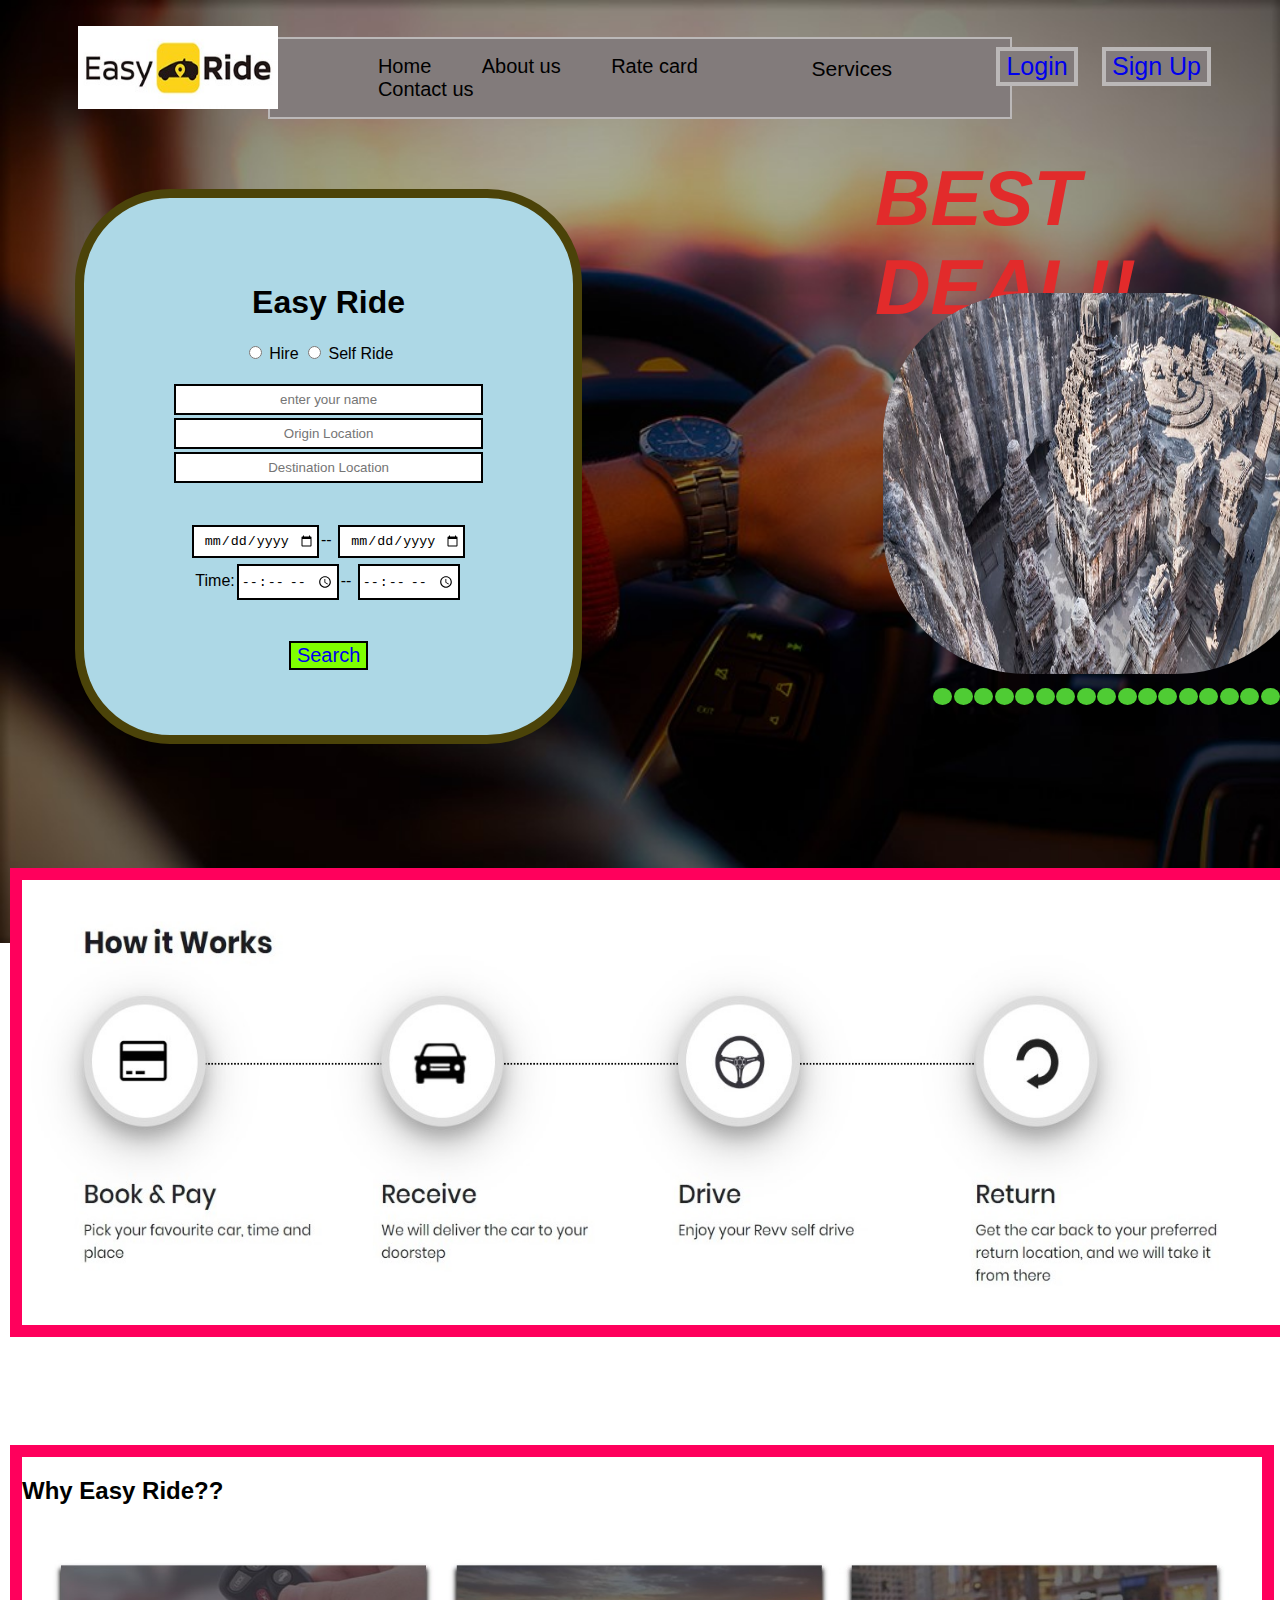
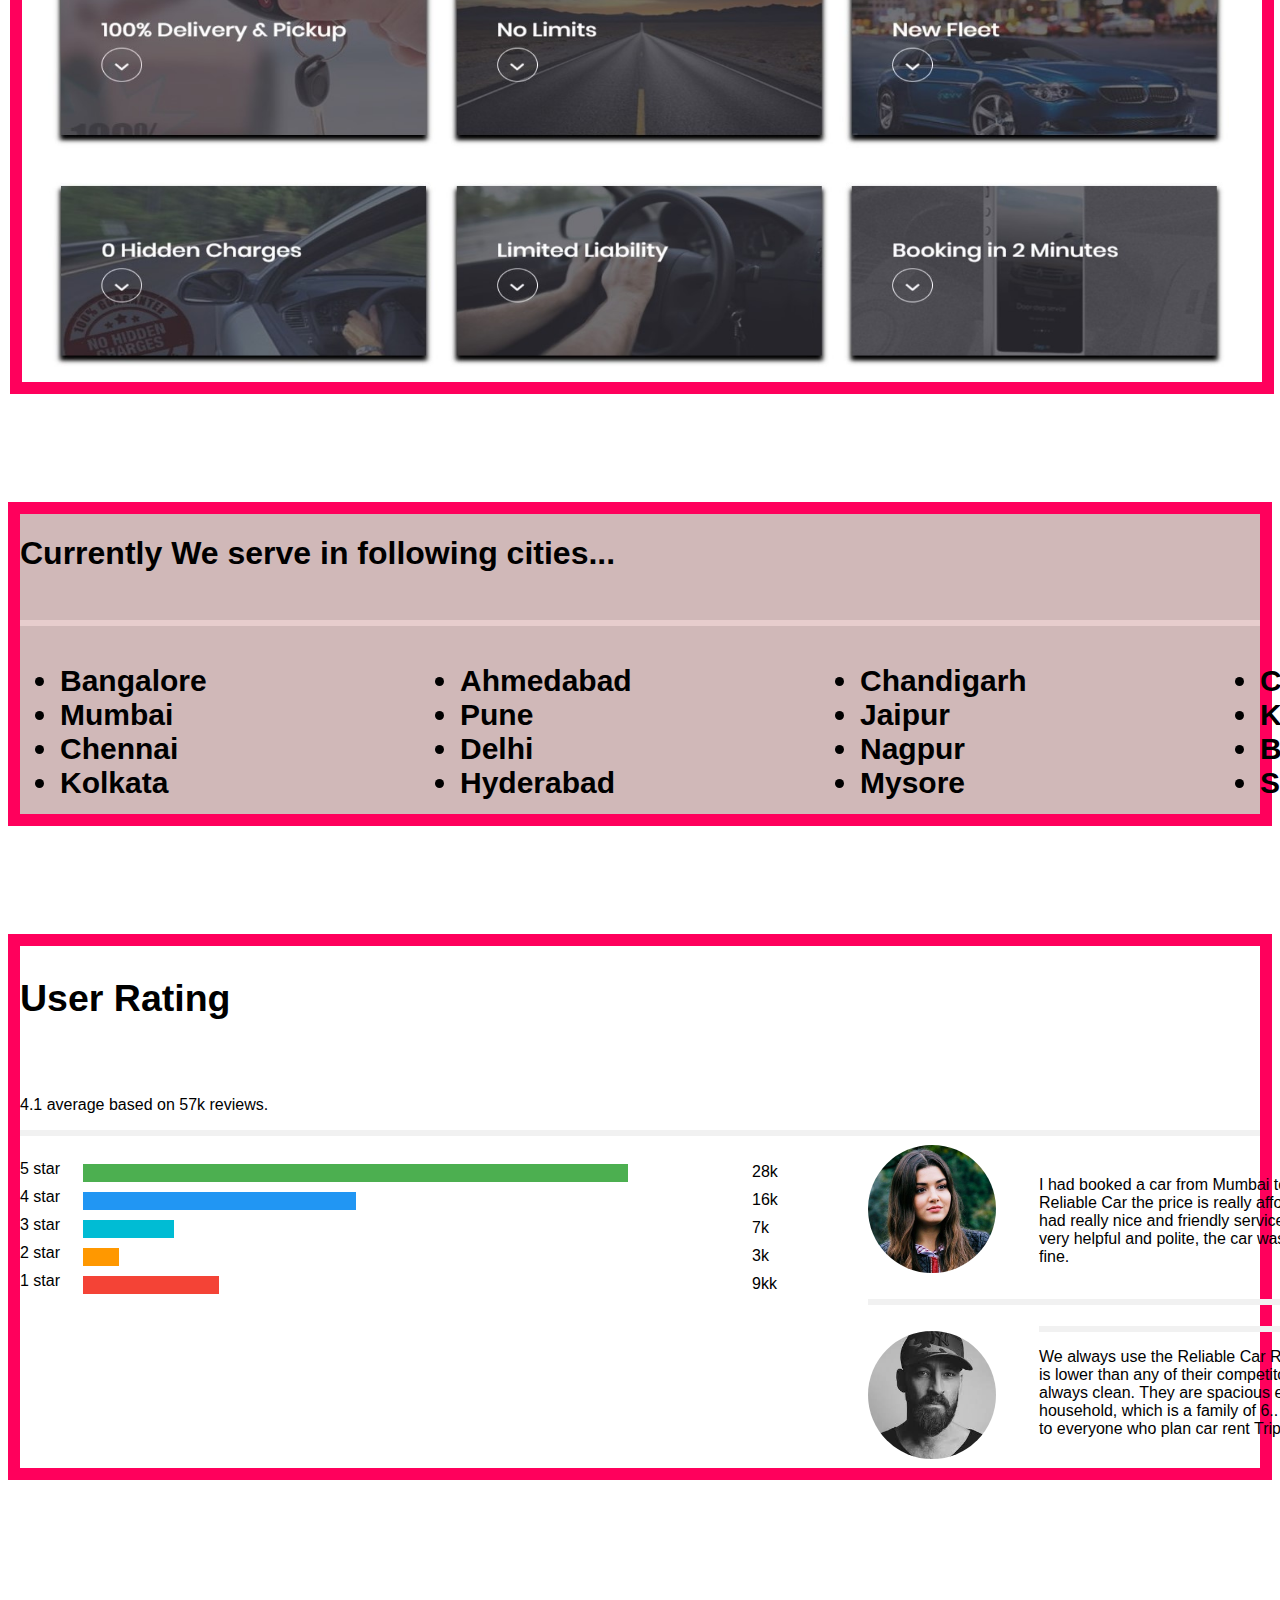
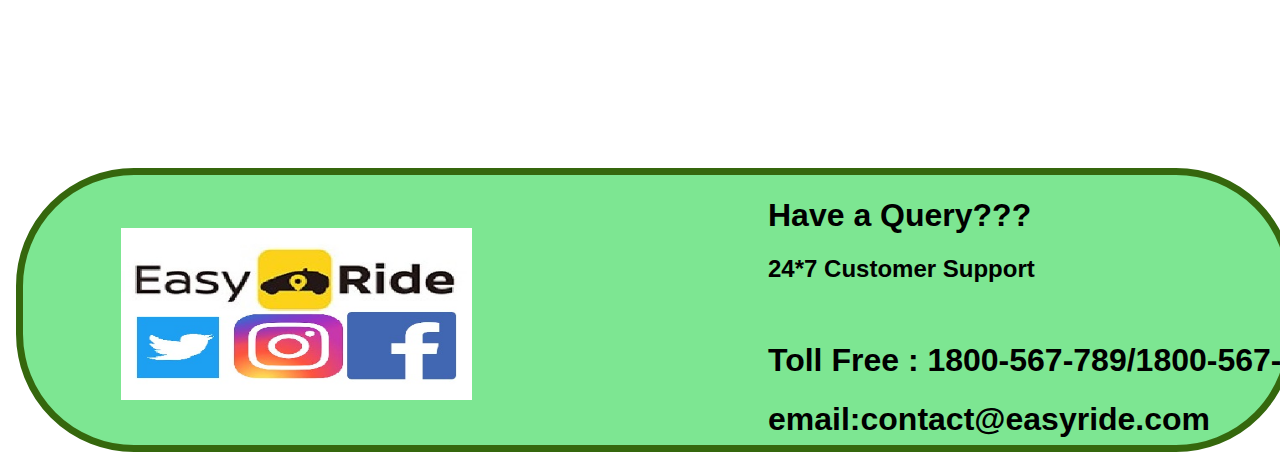
<file: index.html>
<!DOCTYPE html>
<html lang="en">
<head>
    <meta charset="UTF-8">
    <meta name="viewport" content="width=device-width, initial-scale=1.0">
    <title>Easy Ride car rental</title>
</head>
<link rel="stylesheet" href="css/style.css">

<body>
  <!-- header   -->
  <header class="header">
        <div class="left">
            <img src="css/img/logo.jpg" alt="">
            
        </div>
        <div class="mid">
            <ul class="navbar">
                <li><a href="#",class="active">Home</a></li>
                <li><a href="aboutus.html">About us</a></li>
                <li><a href="carlist.html">Rate card </a></li>
                <div class="dropdown">
                    <button class="dropbtn">Services</button>
                    <div class="content" ><a href="#">Marriage booking</a>
                      <hr>
                    <a href="#">Full day rent</a><hr>
                    <a href="#">outstation</a></div>
                </div>
                <li><a href="contactus.html">Contact us</a></li>
            </ul>
        </div>
        <div class="right">
            <button class="login">
                <a href="login.html">Login</a></button>
               
        
            <button class="sign">
                <a href="signup.html">Sign Up</a></button>
            </div>
               
        </div>

    </header>
    <div class="headline">BEST  DEAL!!</div>
   
    <!-- photo slide show  -->
    
    <div class="slideshow-container">

        <div class="mySlidesfade">
          
          <img src="css/img/kailash.jpg" style="width:110%">
        
        </div>
        
        <div class="mySlidesfade">
         
          <img src="css/img/hawamahal.jpeg" style="width:110%">
          
        </div>
        
        <div class="mySlidesfade">
          
          <img src="css/img/outstation.jpeg" style="width:110%">
          
        </div>
        <div class="mySlidesfade">
          
          <img src="css/img/driver.jpeg" style="width:110%">
         
        </div>
        <div class="mySlidesfade">
          
          <img src="css/img/tajmahal.jfif" style="width:110%">
         
        </div>
        <div class="mySlidesfade">
          
          <img src="css/img/goldentemple.webp" style="width:110%">
          
        </div>
        <div class="mySlidesfade">
          
          <img src="css/img/victoria.jfif" style="width:110%">
          
        </div>
        <div class="mySlidesfade">
          
          <img src="css/img/people6.jpeg" style="width:110%">
          
        </div>
        <div class="mySlidesfade">
         
          <img src="css/img/slideuk1.jpeg" style="width:110%">
          
        </div>
        <div class="mySlidesfade">
          
          <img src="css/img/people5.jpeg" style="width:110%">
         
        </div>
        <div class="mySlidesfade">
          
          <img src="css/img/lotustemple.jpeg" style="width:110%">
         
        </div>
        <div class="mySlidesfade">
         
          <img src="css/img/people4.jpeg" style="width:110%">
          
        </div>
        <div class="mySlidesfade">
          
          <img src="css/img/lalkila.jpeg" style="width:110%">
          
        </div>
        <div class="mySlidesfade">
         
          <img src="css/img/people3.jpeg" style="width:110%">
         
        </div>
        <div class="mySlidesfade">
          
          <img src="css/img/jantarmantar.jpeg" style="width:110%">
          
        </div>
        <div class="mySlidesfade">
         
          <img src="css/img/people2.jpeg" style="width:110%">
         
        </div>
        <div class="mySlidesfade">
         
          <img src="css/img/mandir.jpeg" style="width:110%">
         
        </div>
        <div class="mySlidesfade">
          
          <img src="css/img/people1.jpeg" style="width:110%">
         
        </div>
        <div class="dotspace">
            <span class="dot"></span> 
            <span class="dot"></span> 
            <span class="dot"></span> 
            <span class="dot"></span> 
            <span class="dot"></span> 
            <span class="dot"></span> 
            <span class="dot"></span> 
            <span class="dot"></span> 
            <span class="dot"></span> 
            <span class="dot"></span> 
            <span class="dot"></span> 
            <span class="dot"></span> 
            <span class="dot"></span> 
            <span class="dot"></span> 
            <span class="dot"></span> 
            <span class="dot"></span> 
            <span class="dot"></span> 
            <span class="dot"></span> 
          </div>
        </div>
       
        
        <script src="slider.js"></script>

        <!-- input form-->
<div class="container">
 <h1> Easy Ride</h1>
 <form action="/noaction.php">
   <div class="radio">
    <input type="radio" id="Hire" name="" value="Hire">
  <label for="Hire">Hire</label>
  <input type="radio" id="Self Ride" name="" value="Self Ride">
  <label for="Self Ride">Self Ride</label><br><br>
   </div>
   <div class="form-group">
     <input type="text" placeholder="enter your name">
   </div>
   <div class="form-group">
     <input type="text" placeholder="Origin Location">
     <input type="text" placeholder="Destination Location">
   </div><br><br>
   <div class="form-date">
     <input type="date" placeholder="from">--
   </div>
   <div class="form-date">
     <input type="date" placeholder="to">
   </div>
   <div class="form-time">
     Time:<input type="time" placeholder="from">--
   
   
     <input type="time" placeholder="to">
   </div><br>
   <button class="search">
    <a href="#">Search</a></button>
 </form>
</div>
<br>
<br>
<br>
<!-- how it works  -->
<div class="work">
            <img src="css/img/howitworks.jpg" alt="">
</div>

<br>
<br>
<br>
<br>
<br>
<br>
<div class="why">
  <!-- why easy ride  -->
  <p><h2>Why Easy Ride??</h2></p>
  <br>
  <img src="css/img/why.jpg" alt="">
</div>
<br>
<br>
<br>
<br>
<br>
<br>
<div class="serviciable">
  <!-- cities we are in  -->
  <h1>Currently We serve in following cities... </h1><br><hr style="border:3px solid #e7cdcd">
  <div class="firstcol">
    <ul>
      <li>Bangalore</li>
      <li>Mumbai</li>
      <li>Chennai</li>
      <li>Kolkata</li>
    </ul>
    </div>
    <div class="secondcol">
      <ul>
      <li>Ahmedabad</li>
      <li>Pune</li>
      <li>Delhi</li>
      <li>Hyderabad</li>
    </ul>
  </div>
  
  <div class="thirdcol"><ul>
    <li>Chandigarh</li>
    <li>Jaipur</li>
    <li>Nagpur</li>
    <li>Mysore</li>
  </ul></div>
  <div class="fourthcol">
    <ul>
      <li>Coimbatore</li>
      <li>Kochi</li>
      <li>Bhubaneswar</li>
      <li>Surat</li>
      
    </ul>
    </div>
    
    <br>
    <br>
    <br>
    <br>
    <br>
    <br>
    
    <br>
    <br>
    <br>
    <br>
  </div>
</div>
<br>
<br>
<br>
<br>
<br>
<br>

<!-- review  -->

<div class="review">
<span class="heading"><b><h2>User Rating</h2></b></span>

<p>4.1 average based on 57k reviews.</p>
<hr style="border:3px solid #f1f1f1">

<div class="row">
  <div class="side">
    <div>5 star</div>
    <div>4 star</div>
    <div>3 star</div>
    <div>2 star</div>
    <div>1 star</div>
  </div>
  
  <div class="middle">
    <div class="bar-container">
      <div class="bar-5"></div>
      <div class="bar-4"></div>
      <div class="bar-3"></div>
      <div class="bar-2"></div>
      <div class="bar-1"></div>
    </div>
  </div>
      
   
  <div class="sideright">
    <div>28k</div>
    <div>16k</div>
    <div>7k</div>
    <div>3k</div>
    <div>9kk</div>
  </div>
 </div>
  <div class="reviewpic">
    <img src="css/img/gm2.jpg" alt="">
    <br><br>
    <hr style="border:3px solid #f1f1f1">
    <img src="css/img/gm1.jfif" alt="">
  </div>
  <div class="reviewdata">
    <p>I had booked a car from Mumbai to Lonavala trip from Reliable Car the price is really affordable and good had really nice and friendly service. The driver was very helpful and polite, the car was clean and worked fine.</p>
    <br><br>
    <hr style="border:3px solid #f1f1f1">
    <p>We always use the Reliable Car Rental As The price is lower than any of their competitors. The cabs are always clean. They are spacious enough for our household, which is a family of 6.. I recommend them to everyone who plan car rent Trips in their future! </p>
  </div>
  
<br><br><br><br><br>

  <br><br><br><br><br><br><br><br><br><br><br><br> <br>
</div>
<br><br><br><br><br><br><br><br><br><br><br><br><br><br><br><br>
<!-- footer  -->
<div class="footerarea">
  <div class="image">
    <img src="css/img/footer.jpg" alt="">
 </div>
 <div class="contact">
   <h1>Have a Query???</h1>
   <h2>24*7 Customer Support</h2><br>
   <h1>Toll Free : 1800-567-789/1800-567-790</h1>
   <h1>email:contact@easyride.com</h1>

 </div>
 <br><br><br><br><br><br><br><br><br><br><br><br><br><br><br>

</div>
</body>
</html>
</file>
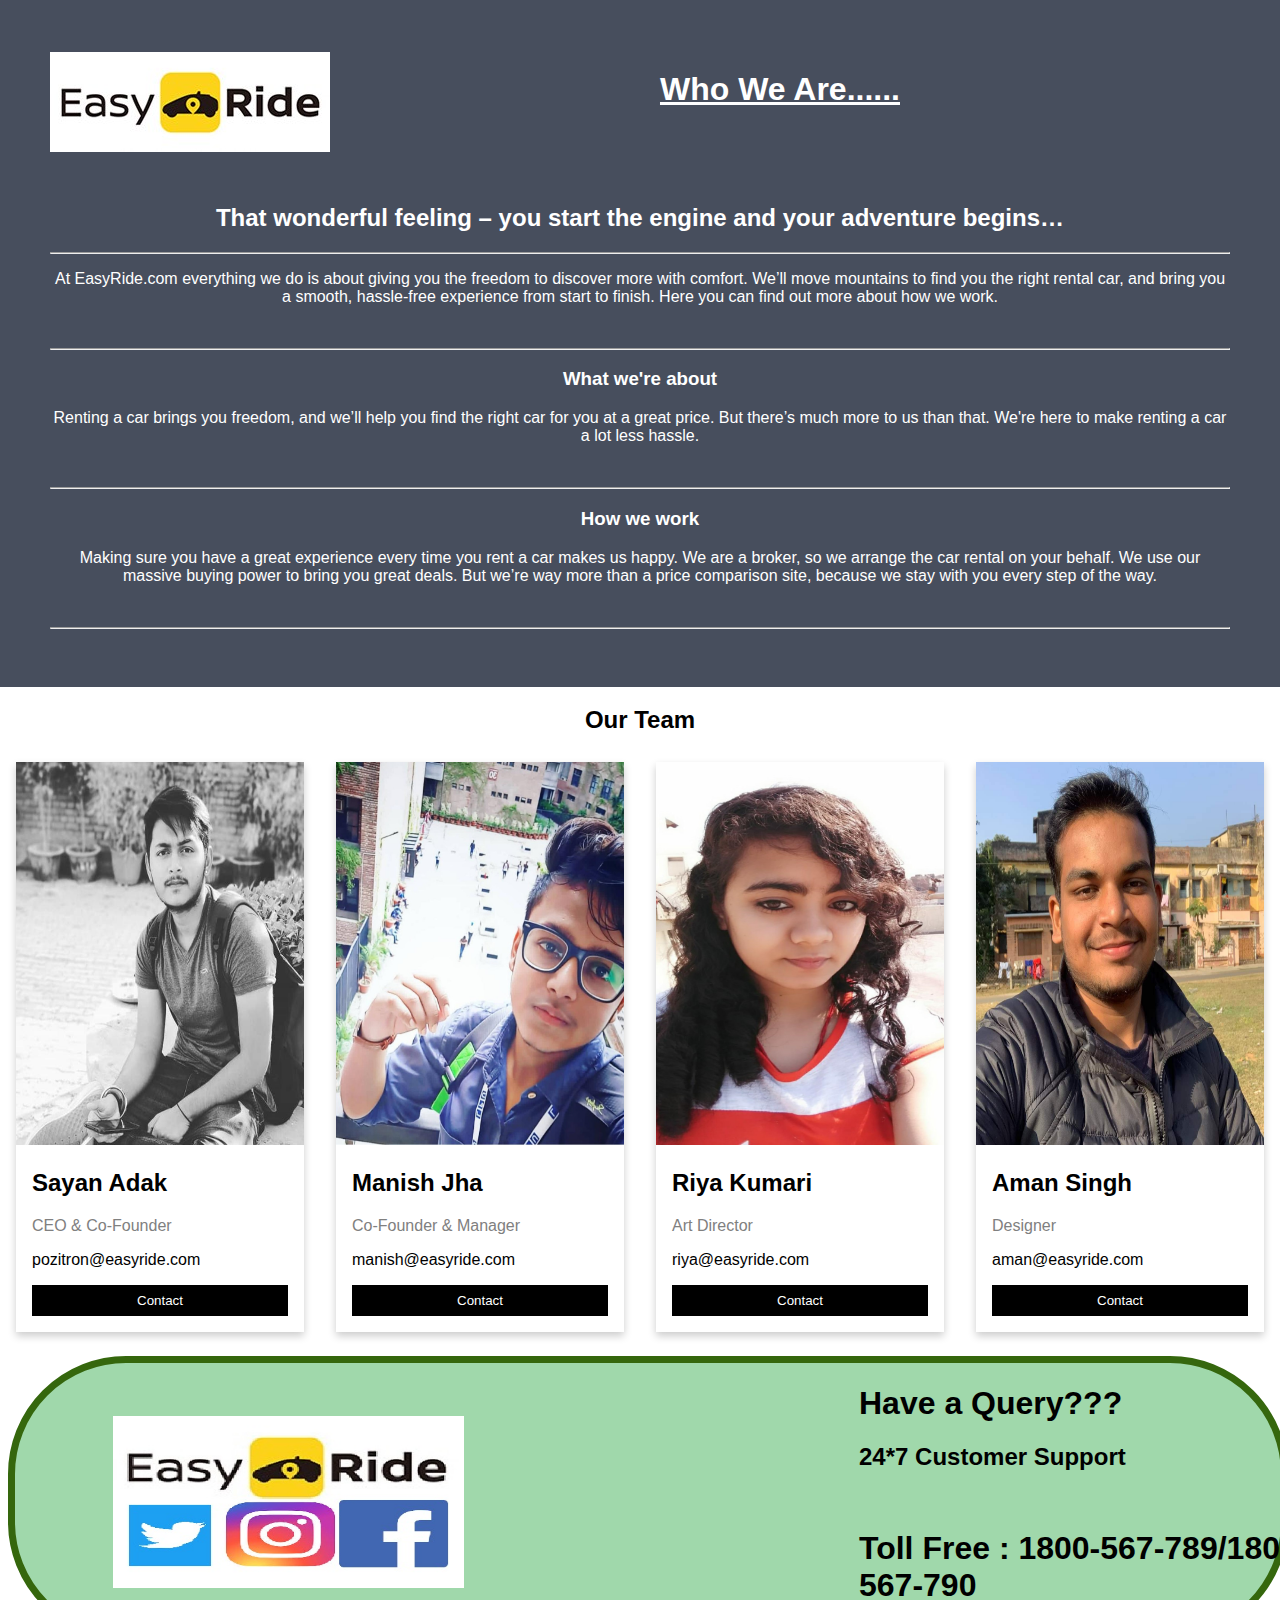
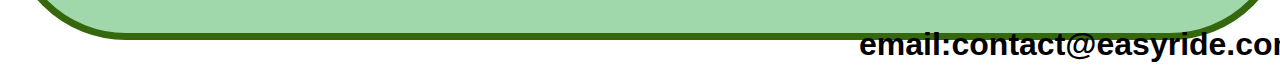
<file: aboutus.html>
<!DOCTYPE html>
<html lang="en">
<head>
    <meta charset="UTF-8">
    <meta name="viewport" content="width=device-width, initial-scale=1.0">
    <title>about us</title>
</head>
<style>
    body {
  font-family: Arial, Helvetica, sans-serif;
  margin: 0;
}

html {
  box-sizing: border-box;
}

*, *:before, *:after {
  box-sizing: inherit;
}

.column {
  float: left;
  width: 25%;
  margin-bottom: 16px;
  padding: 0 8px;
  
}

.card {
  box-shadow: 0 4px 8px 0 rgba(0, 0, 0, 0.2);
  margin: 8px;
}

.about-section {
  padding: 50px;
  text-align: center;
  background-color: #474e5d;
  color: white;
}

.container {
  padding: 0 16px;
}

.container::after, .row::after {
  content: "";
  clear: both;
  display: table;
}

.title {
  color: grey;
}

.button {
  border: none;
  outline: 0;
  display: inline-block;
  padding: 8px;
  color: white;
  background-color: #000;
  text-align: center;
  cursor: pointer;
  width: 100%;
}

.button:hover {
  background-color: #555;
}

@media screen and (max-width: 650px) {
  .column {
    width: 100%;
    display: block;
  }
}
.card img{
  height:383px;
}
.footerarea{
  border: 7px solid #35670d;
  border-radius: 118px;
  width: 100%;
  background-color: #31aa4975;
  margin-bottom: 4px;
  margin-left: 8px;
  margin-right: 8px;

 
}
.contact{
 position: absolute;
  /* border: 2px solid blue; */
  width: 38%;
  margin-bottom: 2px;
  margin-left: 844px;
}
.image{
  display: inline-block;
  position: absolute;
  margin-left: 2px;
}
.image img{
  width: 100%;
  height: 172px;
  margin-left: 96px;
  margin-top: 53px;
}
.logo img{
  margin-top: 2px;
  float: left;
}
</style>
<body>
  
  <div class="about-section">
    <div class="logo">
      <img src="css/img/logo.jpg" alt="">
    </div>  
        <h1><b><u>Who We Are......</u></b></h1>
        <br><br><br>
        <h2>That wonderful feeling – you start the engine and your adventure begins…</h2><hr>
        <p>At EasyRide.com everything we do is about giving you the freedom to discover more with comfort. We’ll move mountains to find you the right rental car, and bring you a smooth, hassle-free experience from start to finish. Here you can find out more about how we work.</p><br><hr>
        <h3>What we're about</h3>
        <p>Renting a car brings you freedom, and we’ll help you find the right car for you at a great price. But there’s much more to us than that. We're here to make renting a car a lot less hassle.</p>
        <br><hr>
        <h3>How we work</h3>
        <p>Making sure you have a great experience every time you rent a car makes us happy.

            We are a broker, so we arrange the car rental on your behalf. We use our massive buying power to bring you great deals. But we’re way more than a price comparison site, because we stay with you every step of the way.</p><br><hr>
      </div>
      
      <h2 style="text-align:center">Our Team</h2>
      <div class="row">
        <div class="column">
          <div class="card">
            <img src="css/img/sayan.jpg" alt="sayan" style="width:100%">
            <div class="container">
              <h2>Sayan Adak</h2>
              <p class="title">CEO & Co-Founder</p>
              <p>pozitron@easyride.com</p>
              <p><button class="button">Contact</button></p>
            </div>
          </div>
        </div>
      
        <div class="column">
          <div class="card">
            <img src="css/img/manish.jpeg" alt="Mike" style="width:100%">
            <div class="container">
              <h2>Manish Jha</h2>
              <p class="title">Co-Founder & Manager</p>
              
              <p>manish@easyride.com</p>
              <p><button class="button">Contact</button></p>
            </div>
          </div>
        </div>
        <div class="column">
          <div class="card">
            <img src="css/img/riya.jpeg" alt="Mike" style="width:100%">
            <div class="container">
              <h2>Riya Kumari</h2>
              <p class="title">Art Director</p>
             
              <p>riya@easyride.com</p>
              <p><button class="button">Contact</button></p>
            </div>
          </div>
        </div>
      
        <div class="column">
          <div class="card">
            <img src="css/img/aman.jpeg" alt="John" style="width:100%">
            <div class="container">
              <h2>Aman Singh</h2>
              <p class="title">Designer</p>
              
              <p>aman@easyride.com</p>
              <p><button class="button">Contact</button></p>
            </div>
          </div>
        </div>
      </div>
      <div class="footerarea">
        <div class="image">
          <img src="css/img/footer.jpg" alt="">
       </div>
       <div class="contact">
         <h1>Have a Query???</h1>
         <h2>24*7 Customer Support</h2><br>
         <h1>Toll Free : 1800-567-789/1800-567-790</h1>
         <h1>email:contact@easyride.com</h1>

       </div>
       <br>
       <br>
       <br>
       <br>
       <br>
       <br>
       <br>
       <br>
       <br>
       <br>
       <br>
       <br>
       <br>
       <br>
       <br>

      </div>
</body>
</html>
</file>
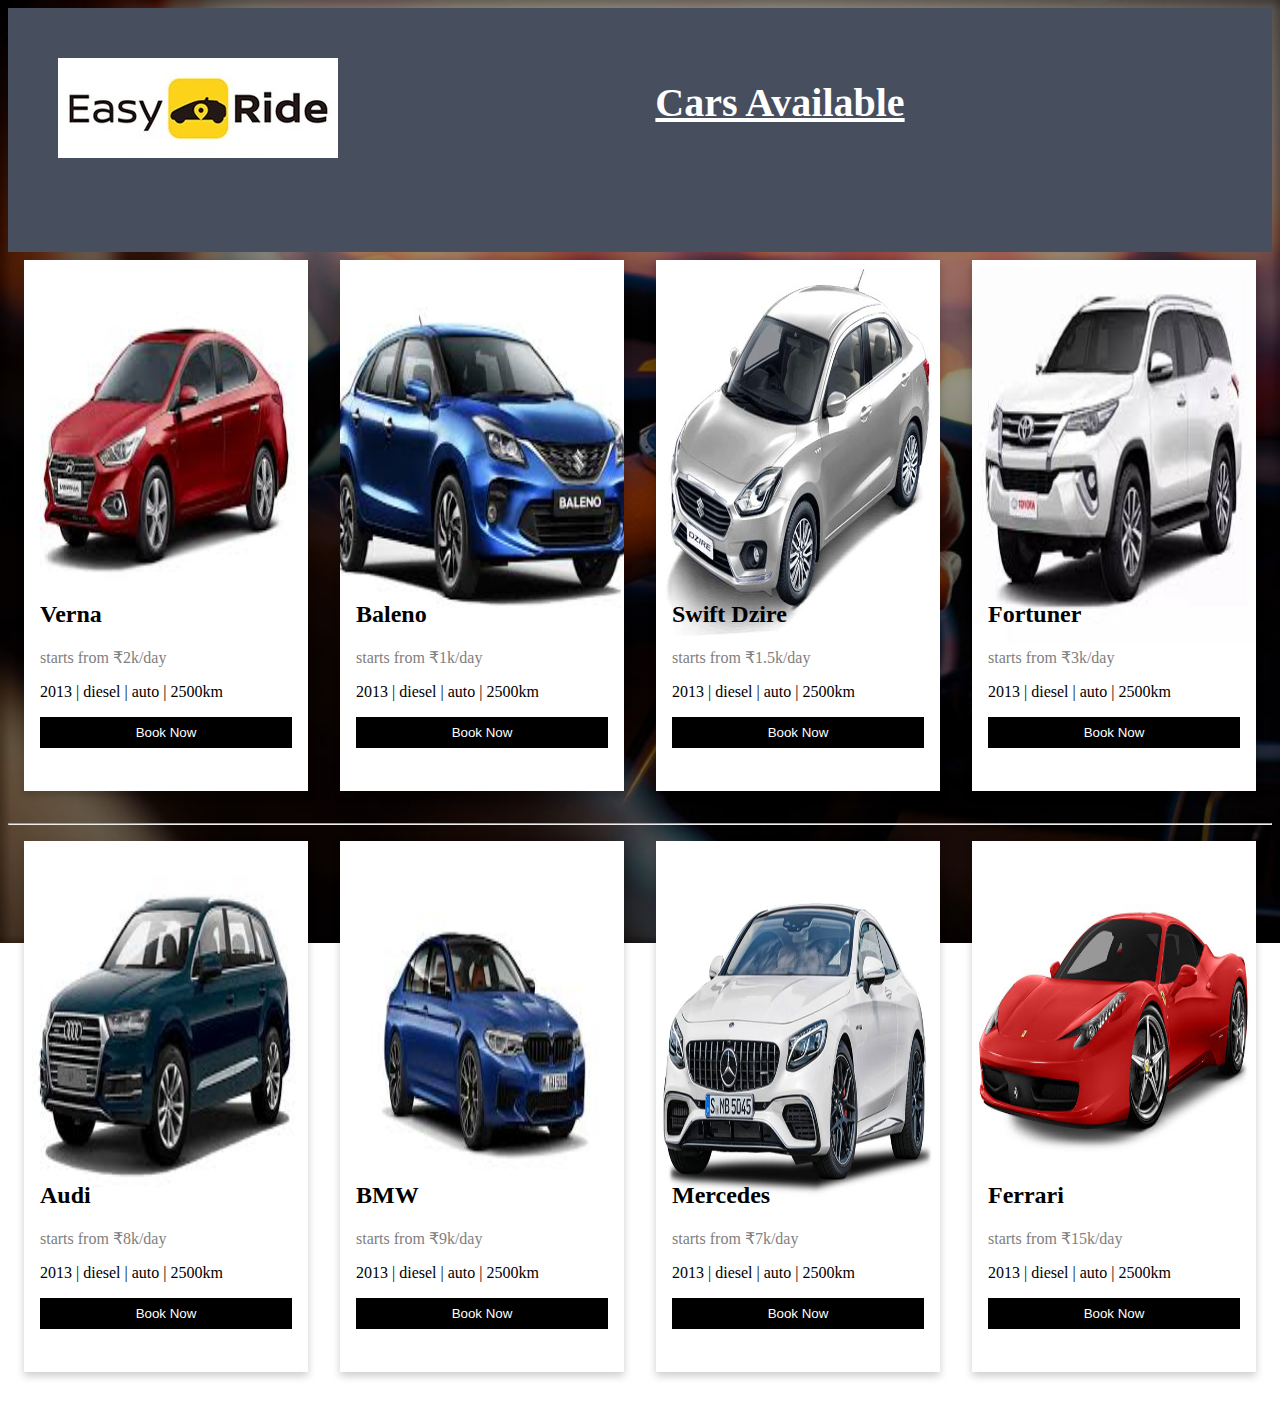
<file: carlist.html>
<!DOCTYPE html>
<html lang="en">
<head>
    <meta charset="UTF-8">
    <meta name="viewport" content="width=device-width, initial-scale=1.0">
    <title>cars available</title>

</head>
<style>
body{
    background-image: url('css/img/bg.jpg');
    background-repeat: no-repeat;
    /* background-position: 0px 0px 1000px 1000px;  */
    /* background-size: 1550px; */
    background-attachment: fixed;
    background-size: cover;
  }

html {
  box-sizing: border-box;
}

*, *:before, *:after {
  box-sizing: inherit;
}

.column {
  float: left;
  width: 25%;
  margin-bottom: 16px;
  padding: 0 8px;
  
}

.card {
  box-shadow: 0 4px 8px 0 rgba(0, 0, 0, 0.2);
  margin: 8px;
}

.about-section {
  padding: 50px;
  text-align: center;
  background-color: #474e5d;
  color: white;
}

.container {
  padding: 27px 16px;
  background-color: white;
  margin-top: -93px;
}

.container::after, .row::after {
  content: "";
  clear: both;
  display: table;
}

.title {
  color: grey;
}

.button {
  border: none;
  outline: 0;
  display: inline-block;
  padding: 8px;
  color: white;
  background-color: #000;
  text-align: center;
  cursor: pointer;
  width: 100%;
}

.button:hover {
  background-color: #555;
}

@media screen and (max-width: 650px) {
  .column {
    width: 100%;
    display: block;
  }
}
.card img{
  height:383px;
}
.logo img{
    float: left;
}
b{
    font-size: 40px;
}
</style>
<body>
    <div class="about-section">
        <div class="logo">
          <img src="css/img/logo.jpg" alt="">
        </div>  
            <h1><b><u>Cars Available</u></b></h1>
            <br><br><br></div>
    <div class="row">
        <div class="column">
          <div class="card">
            <img src="css/img/verna.jfif"  style="width:100%">
            <div class="container">
              <h2>Verna</h2>
              <p class="title">starts from &#8377;2k/day</p>
              <p>2013 | diesel | auto | 2500km</p>
              <p><button class="button">Book Now</button></p>
            </div>
          </div>
        </div>
      
        <div class="column">
          <div class="card">
            <img src="css/img/baleno.jfif"  style="width:100%">
            <div class="container">
              <h2>Baleno</h2>
              <p class="title">starts from &#8377;1k/day</p>
              
              <p>2013 | diesel | auto | 2500km</p>
              <p><button class="button">Book Now</button></p>
            </div>
          </div>
        </div>
        <div class="column">
          <div class="card">
            <img src="css/img/swiftdzire.jfif"  style="width:100%">
            <div class="container">
              <h2>Swift Dzire</h2>
              <p class="title">starts from &#8377;1.5k/day</p>
             
              <p>2013 | diesel | auto | 2500km</p>
              <p><button class="button">Book Now</button></p>
            </div>
          </div>
        </div>
      
        <div class="column">
          <div class="card">
            <img src="css/img/fortuner.jfif"  style="width:100%">
            <div class="container">
              <h2>Fortuner</h2>
              <p class="title">starts from &#8377;3k/day</p>
              
              <p>2013 | diesel | auto | 2500km</p>
              <p><button class="button">Book Now</button></p>
            </div>
          </div>
        </div>
      </div>
      <hr>

      <div class="row">
        <div class="column">
          <div class="card">
            <img src="css/img/audi.jfif"  style="width:100%">
            <div class="container">
              <h2>Audi</h2>
              <p class="title">starts from &#8377;8k/day</p>
              <p>2013 | diesel | auto | 2500km</p>
              <p><button class="button">Book Now</button></p>
            </div>
          </div>
        </div>
      
        <div class="column">
          <div class="card">
            <img src="css/img/bmw.jfif"  style="width:100%">
            <div class="container">
              <h2>BMW</h2>
              <p class="title">starts from &#8377;9k/day</p>
              
              <p>2013 | diesel | auto | 2500km</p>
              <p><button class="button">Book Now</button></p>
            </div>
          </div>
        </div>
        <div class="column">
          <div class="card">
            <img src="css/img/mercedes.jpg"  style="width:100%">
            <div class="container">
              <h2>Mercedes</h2>
              <p class="title">starts from &#8377;7k/day</p>
             
              <p>2013 | diesel | auto | 2500km</p>
              <p><button class="button">Book Now</button></p>
            </div>
          </div>
        </div>
      
        <div class="column">
          <div class="card">
            <img src="css/img/ferrari.jpg"  style="width:100%">
            <div class="container">
              <h2>Ferrari</h2>
              <p class="title">starts from &#8377;15k/day</p>
              
              <p>2013 | diesel | auto | 2500km</p>
              <p><button class="button">Book Now</button></p>
            </div>
          </div>
        </div>
      </div>
    
</body>
</html>
</file>
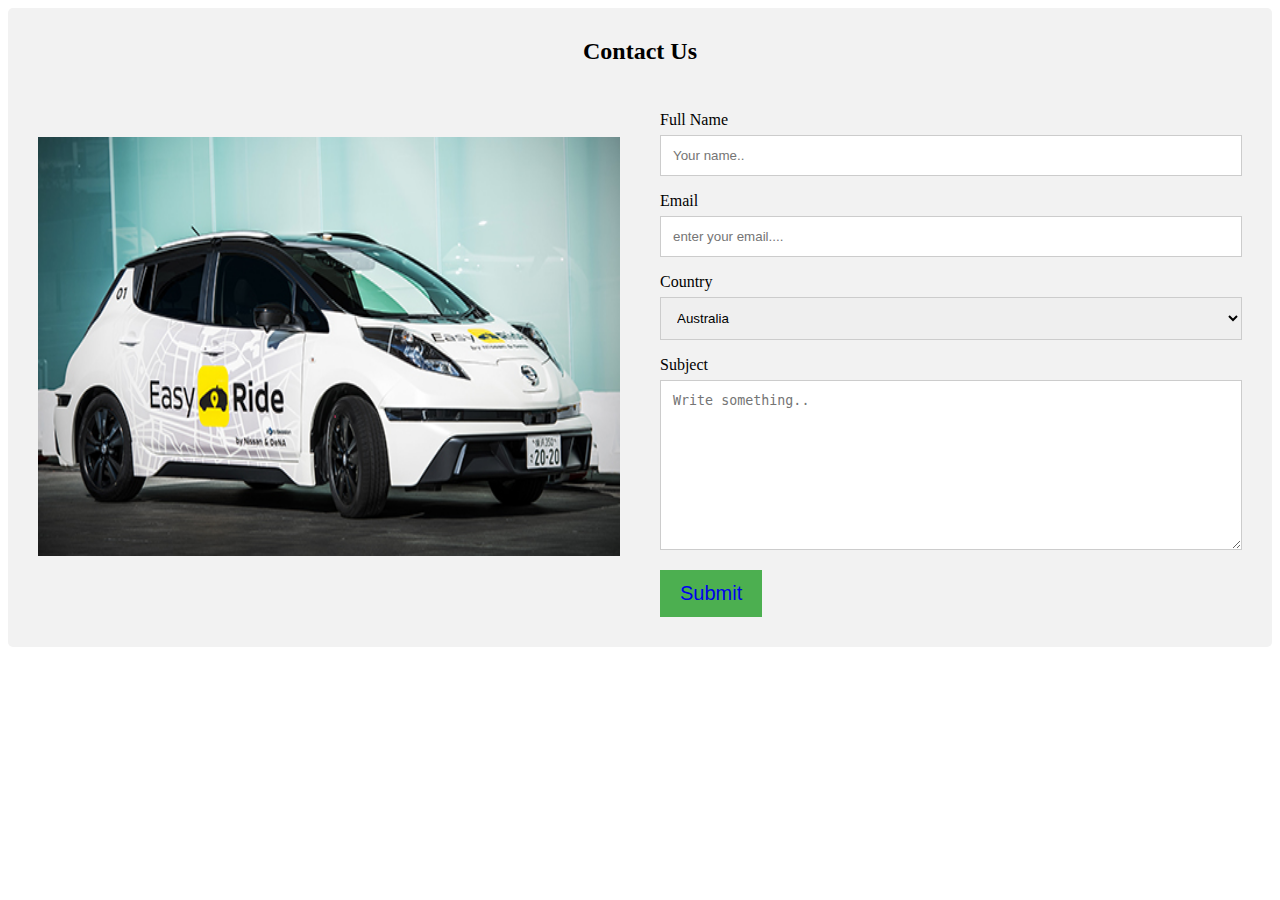
<file: contactus.html>
<!DOCTYPE html>
<html lang="en">
<head>
    <meta charset="UTF-8">
    <meta name="viewport" content="width=device-width, initial-scale=1.0">
    <title>Contact us</title>
</head>
<style>
    * {
  box-sizing: border-box;
}

/* Style inputs */
input[type=text], select, textarea ,input[type=email]{
  width: 100%;
  padding: 12px;
  border: 1px solid #ccc;
  margin-top: 6px;
  margin-bottom: 16px;
  resize: vertical;
}

.submit{
  background-color: #4CAF50;
  color: white;
  padding: 12px 20px;
  border: none;
  cursor: pointer;
}
.submit a{
    font-size: 20px;
    text-decoration: none;
}

.submit:hover {
  background-color: #45a049;
}

/* Style the container/contact section */
.container {
  border-radius: 5px;
  background-color: #f2f2f2;
  padding: 10px;
}

/* Create two columns that float next to eachother */
.column {
  float: left;
  width: 50%;
  margin-top: 6px;
  padding: 20px;
}
.column img{
    margin-top: 26px;
    height: 419px;
}

/* Clear floats after the columns */
.row:after {
  content: "";
  display: table;
  clear: both;
}


}
</style>
<body>
    <div class="container">
        <div style="text-align:center">
          <h2>Contact Us</h2>
          
        </div>
        <div class="row">
          <div class="column">
            <img src="css/img/easyride.jpg" style="width:100%">
          </div>
          <div class="column">
            <form action="#">
              <label for="fname">Full Name</label>
              <input type="text" id="fname" name="firstname" placeholder="Your name..">
              <label for="lname">Email</label>
              <input type="email" id="email" name="email" placeholder="enter your email....">
              <label for="country">Country</label>
              <select id="country" name="country">
                <option value="australia">Australia</option>
                <option value="canada">Canada</option>
                <option value="usa">USA</option>
                <option value="india">india</option>
                <option value="France">France</option>
                <option value="Germany">Germany</option>
              </select>
              <label for="subject">Subject</label>
              <textarea id="subject" name="subject" placeholder="Write something.." style="height:170px"></textarea>
              <button class="submit"><a href="contactussubmit.html">Submit</a></button>
            </form>
          </div>
        </div>
      </div>
</body>
</html>
</file>
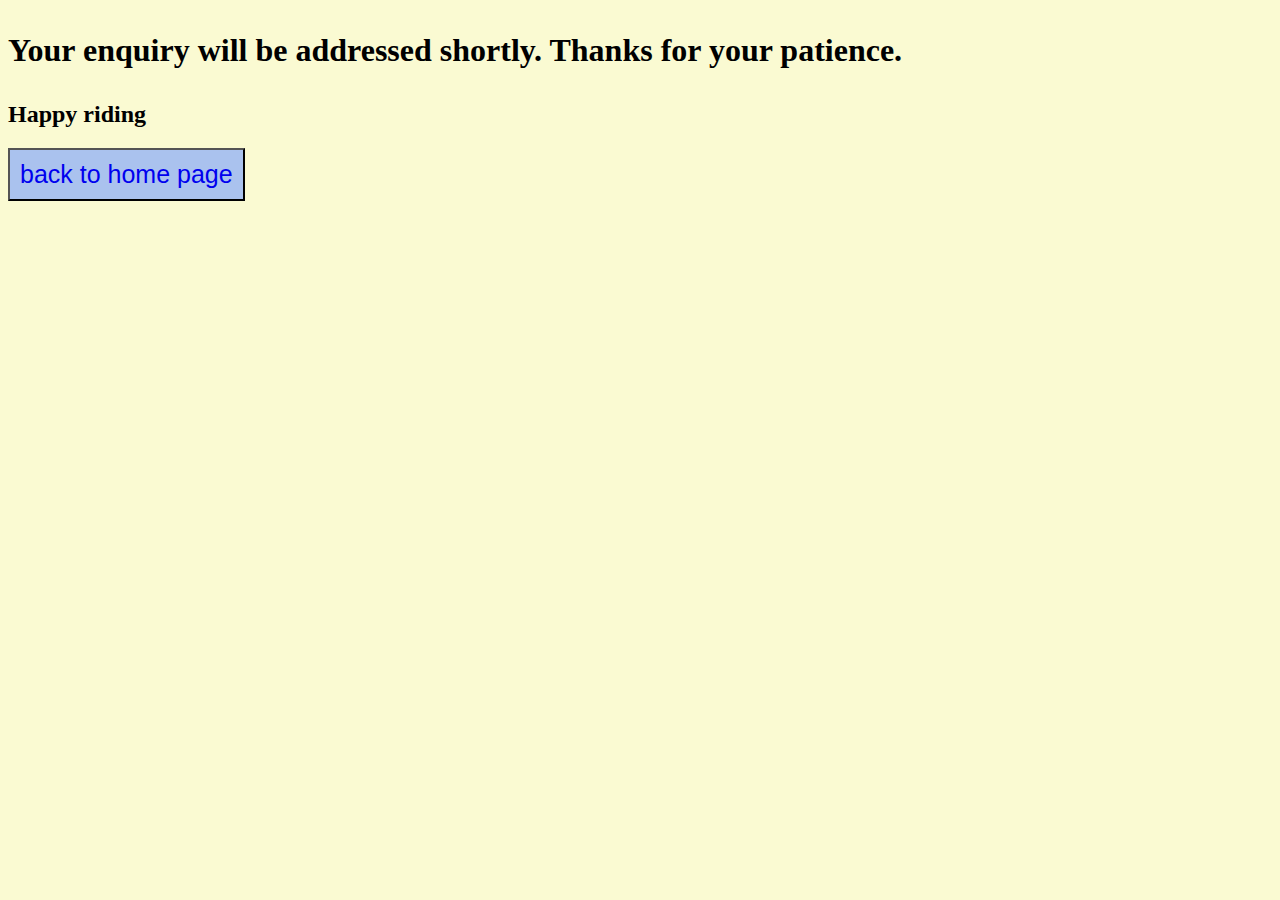
<file: contactussubmit.html>
<!DOCTYPE html>
<html lang="en">
<head>
    <meta charset="UTF-8">
    <meta name="viewport" content="width=device-width, initial-scale=1.0">
    <title>Thank you</title>
</head>
<style>
    body{
        background-color: lightgoldenrodyellow;
    }
    {
        margin: 20px,20px;
    }
    .btn{
        text-decoration: none;
        
        padding: 10px;
        background-color: #aac2ee;
    }
    .btn a{
        font-size: 25px;
        font-family:Arial, Helvetica, sans-serif;
        text-decoration: none;
    }
    
</style>
<body>
    <h1><p>Your enquiry will be addressed shortly. Thanks for your patience.</p></h1>
    <h2>Happy riding</h2>
    <button class="btn"><a href="index.html">back to home page</a></button>
</body>
</html>
</file>
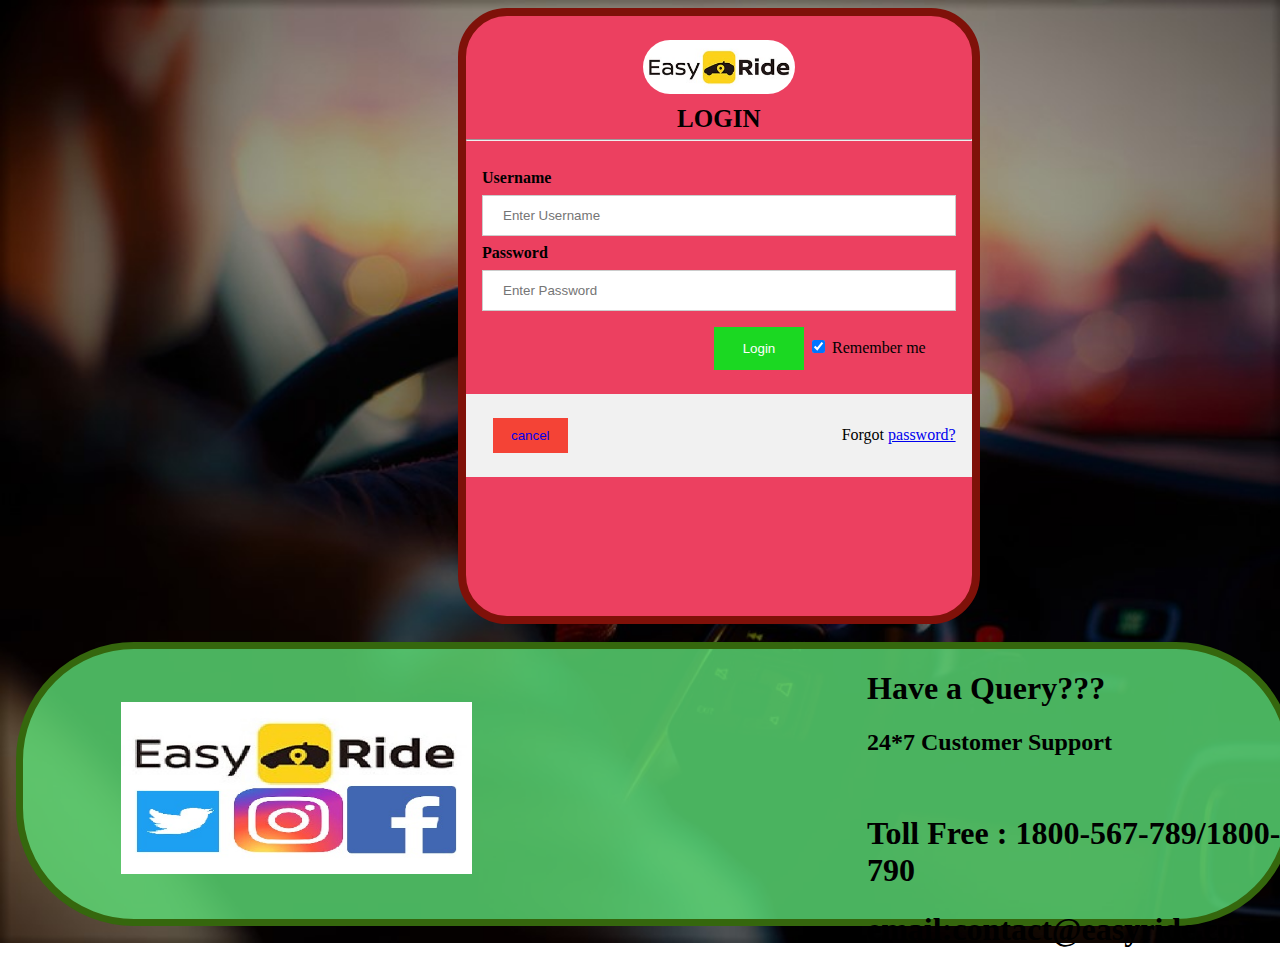
<file: login.html>
<!DOCTYPE html>
<html lang="en">
<head>
    <meta charset="UTF-8">
    <meta name="viewport" content="width=device-width, initial-scale=1.0">
    <title>Login</title>
</head>
<style>
  body{
    background-image: url('css/img/bg.jpg');
    background-repeat: no-repeat;
    /* background-position: 0px 0px 1000px 1000px;  */
    /* background-size: 1550px; */
    background-attachment: fixed;
    background-size: cover;
  }
    /* Bordered form */
form {
  border: 8px solid #7f1109;
  border-radius: 49px;
  width: 40%;
  margin-left: 450px;
  height: 600px;
  background-color: #ec4060;
}

/* Full-width inputs */
input[type=text], input[type=password] {
  width: 100%;
  padding: 12px 20px;
  margin: 8px 0;
  display: inline-block;
  border: 1px solid #ccc;
  box-sizing: border-box;
}

/* Set a style for all buttons */
button {
  background-color: #1bd822;
  color: white;
  padding: 14px 20px;
  margin: 8px 0;
  border: none;
  cursor: pointer;
  width: 19%;
  text-decoration: none;
  margin-left: 232px;
}

/* Add a hover effect for buttons */
button:hover {
  opacity: 0.8;
}

/* Extra style for the cancel button (red) */
.cancelbtn {
  width: auto;
  padding: 10px 18px;
  background-color: #f44336;
  text-decoration: none;
  margin-left: 11px;
}

/* Center the avatar image inside this container */
.imgcontainer {
  text-align: center;
  margin: 24px 0 12px 0;
  font-size: 25px;
}

/* Avatar image */
img.avatar {
  width: 30%;
  border-radius: 50px;
}

/* Add padding to containers */
.container {
  padding: 16px;
}

/* The "Forgot password" text */
span.psw {
  float: right;
  padding-top: 16px;
}

/* Change styles for span and cancel button on extra small screens */
@media screen and (max-width: 300px) {
  span.psw {
    display: block;
    float: none;
  }
  .cancelbtn {
    width: 100%;
    text-decoration: none;
  }
}
.cancelbtn a{
    text-decoration: none;
}
.car img{
    float: right;
    width: 29%;
    margin-top: -400px;
    height: 300px;
    margin-right: 70px;
    border-radius: 100px;

}
/* footer  */
.footerarea{
  border: 7px solid #35670d;
  border-radius: 118px;
  width: 100%;
  background-color: #5de077cc;
  margin-bottom: 4px;
  margin-left: 8px;
  margin-right: 8px;
  margin-top: 18px;

 
}
.contact{
 position: absolute;
  /* border: 2px solid blue; */
  width: 38%;
  margin-bottom: 2px;
  margin-left: 844px;
}
.image{
  display: inline-block;
  position: absolute;
  margin-left: 2px;
}
.image img{
  width: 100%;
  height: 172px;
  margin-left: 96px;
  margin-top: 53px;
}
.logo img{
  margin-top: 2px;
  float: left;
}
.imgcontainer p{
    text-align: center;
    font-size: 25PX;
    margin-top: 5px;
    margin-bottom:-7px;
</style>
<body>
    <form action="#">
        <div class="imgcontainer">
          <img src="css/img/logo.jpg" alt="Avatar" class="avatar">
          <p><b>LOGIN</b></p>
          <hr>
        </div>

      
        <div class="container">
          <label for="uname"><b>Username</b></label>
          <input type="text" placeholder="Enter Username" name="uname" required>
      
          <label for="psw"><b>Password</b></label>
          <input type="password" placeholder="Enter Password" name="psw" required>
      
          <button type="submit">Login</button>
          <label>
            <input type="checkbox" checked="checked" name="remember"> Remember me
          </label>
        </div>
      
        <div class="container" style="background-color:#f1f1f1">
          <button type="button" class="cancelbtn"><a href="index.html">cancel</a></button>
          <span class="psw">Forgot <a href="#">password?</a></span>
        </div>
      </form>
      <!-- <div class="car">
          <img src="css/img/easyride.jpg" alt="">
      </div> -->
      <div class="footerarea">
        <div class="image">
          <img src="css/img/footer.jpg" alt="">
       </div>
       <div class="contact">
         <h1>Have a Query???</h1>
         <h2>24*7 Customer Support</h2><br>
         <h1>Toll Free : 1800-567-789/1800-567-790</h1>
         <h1>email:contact@easyride.com</h1>

       </div>
       <br>
       <br>
       <br>
       <br>
       <br>
       <br>
       <br>
       <br>
       <br>
       <br>
       <br>
       <br>
       <br>
       <br>
       <br>

      </div>
</body>
</html>
</file>
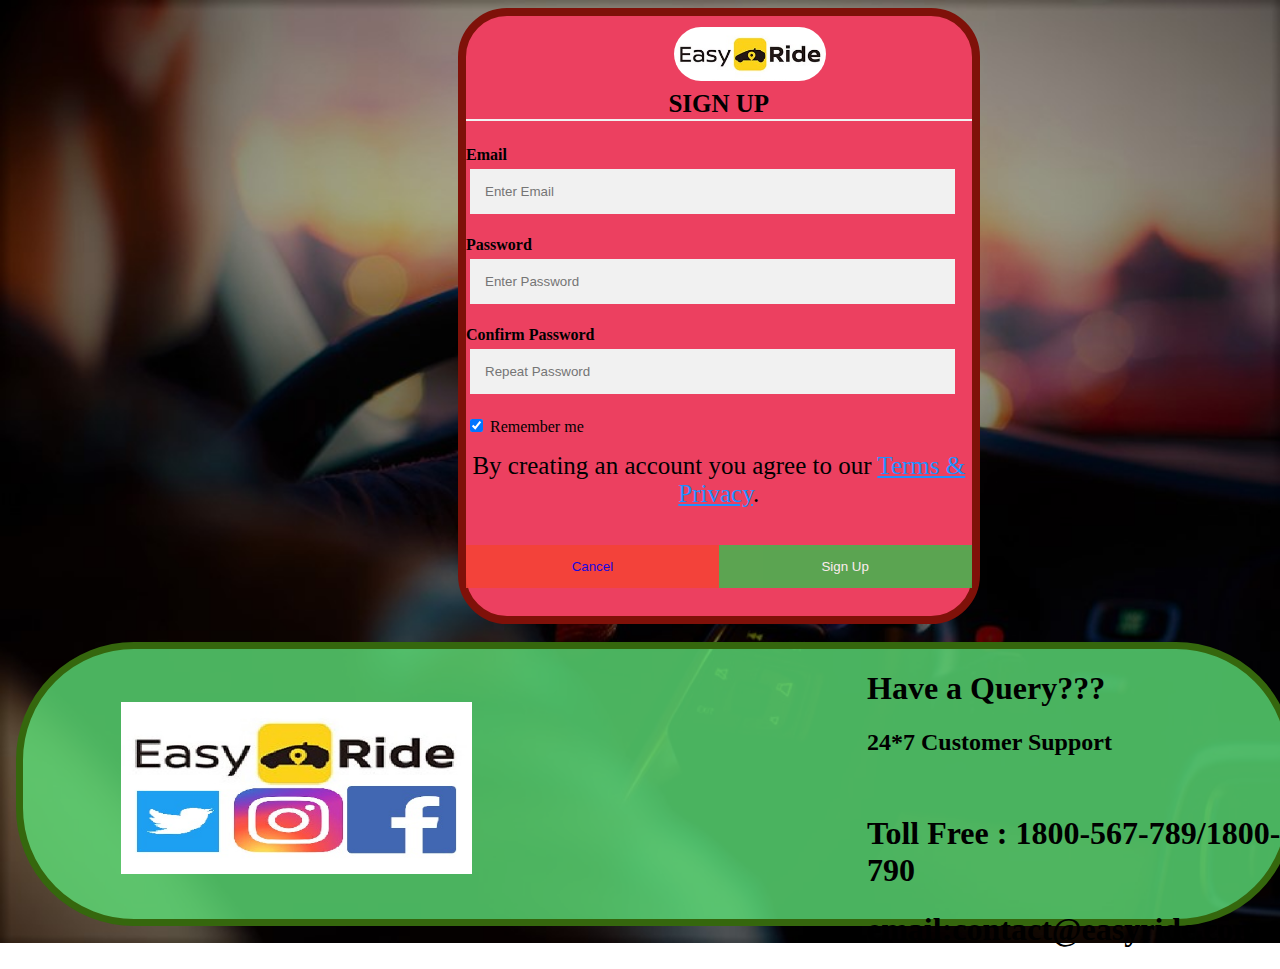
<file: signup.html>
<!DOCTYPE html>
<html lang="en">
<head>
    <meta charset="UTF-8">
    <meta name="viewport" content="width=device-width, initial-scale=1.0">
    <title>Sign Up</title>

</head>
<style>
    /* * {box-sizing: border-box} */
    body{
    background-image: url('css/img/bg.jpg');
    background-repeat: no-repeat;
    /* background-position: 0px 0px 1000px 1000px;  */
    /* background-size: 1550px; */
    background-attachment: fixed;
    background-size: cover;
  }
/* Full-width input fields */
  input[type=text], input[type=password] {
  width: 90%;
  padding: 15px;
  margin: 5px 0 22px 0;
  display: inline-block;
  border: none;
  background: #f1f1f1;
  margin-left: 4px;
}

input[type=text]:focus, input[type=password]:focus {
  background-color: #ddd;
  outline: none;
}

hr {
  border: 1px solid #f1f1f1;
  margin-bottom: 25px;
}

/* Set a style for all buttons */
button {
  background-color: #4CAF50;
  color: white;
  padding: 14px 20px;
  margin: 8px 0;
  border: none;
  cursor: pointer;
  width: 100%;
  opacity: 0.9;
}

button:hover {
  opacity:1;
}

/* Extra styles for the cancel button */
.cancelbtn {
  padding: 14px 20px;
  background-color: #f44336;
}

/* Float cancel and signup buttons and add an equal width */
.cancelbtn, .signupbtn {
  float: left;
  width: 50%;
}

/* Add padding to container elements */
.container {
    border: 8px solid #7f1109;
  border-radius: 49px;
  width: 40%;
  margin-left: 450px;
  height: 600px;
  background-color: #ec4060;
}

/* Clear floats */
.clearfix::after {
  content: "";
  clear: both;
  display: table;
}

/* Change styles for cancel button and signup button on extra small screens */
@media screen and (max-width: 300px) {
  .cancelbtn, .signupbtn {
    width: 100%;
  }
}
/* footer  */
.footerarea{
  border: 7px solid #35670d;
  border-radius: 118px;
  width: 100%;
  background-color: #5de077cc;
  margin-bottom: 4px;
  margin-left: 8px;
  margin-right: 8px;
  margin-top: 18px;

 
}
.contact{
 position: absolute;
  /* border: 2px solid blue; */
  width: 38%;
  margin-bottom: 2px;
  margin-left: 844px;
}
.image{
  display: inline-block;
  position: absolute;
  margin-left: 2px;
}
.image img{
  width: 100%;
  height: 172px;
  margin-left: 96px;
  margin-top: 53px;
}
.logo img{
  margin-top: 2px;
  float: left;
}
.container img{
    width: 30%;
    margin-left: 208px;
    margin-top: 11px;
    border-radius: 50px;
}
.container P{
    text-align: center;
    font-size: 25PX;
    margin-top: 5px;
    margin-bottom:-7px;
}
.cancelbtn a{
    text-decoration: none;
}

</style>
<body>
    <form action="#" style="">
  <div class="container">
   <img src="css/img/logo.jpg" alt="">
   
   <p><b>SIGN UP</b></p>
    <hr>

    <label for="email"><b>Email</b></label>
    <input type="text" placeholder="Enter Email" name="email" required><br>

    <label for="psw"><b>Password</b></label>
    <input type="password" placeholder="Enter Password" name="psw" required><br>

    <label for="psw-repeat"><b>Confirm Password</b></label>
    <input type="password" placeholder="Repeat Password" name="psw-repeat" required><br>

    <label>
      <input type="checkbox" checked="checked" name="remember" style="margin-bottom:15px"> Remember me
    </label>

    <p>By creating an account you agree to our <a href="#" style="color:dodgerblue">Terms & Privacy</a>.</p>
<br><br>
    <div class="clearfix">
      <button type="button" class="cancelbtn"><a href="index.html">Cancel</a></button>
      <button type="submit" class="signupbtn">Sign Up</button>
    </div>
  </div>
</form>
<div class="footerarea">
    <div class="image">
      <img src="css/img/footer.jpg" alt="">
   </div>
   <div class="contact">
     <h1>Have a Query???</h1>
     <h2>24*7 Customer Support</h2><br>
     <h1>Toll Free : 1800-567-789/1800-567-790</h1>
     <h1>email:contact@easyride.com</h1>

   </div>
   <br>
   <br>
   <br>
   <br>
   <br>
   <br>
   <br>
   <br>
   <br>
   <br>
   <br>
   <br>
   <br>
   <br>
   <br>

  </div>
</body>
</html>
</file>
<file: css/style.css>
body{
    
    background-image: url('img/bg.jpg');
    background-repeat: no-repeat;
   
    background-attachment: fixed;
    background-size: cover;
    
    
    
}
.left{
    
    border-radius: 10px;
    display: inline-block;
    position: absolute;
    left:38px;
    top:21px;
  
}
.left img{
    width: 200px;
    padding-left: 0px;
    margin-left: 40px;
    margin-top: 5px;
   height:83px;
    
}
.left div{
    text-decoration: coral;
    color: coral;
    text-align: center;
    padding-left: 2px;
    font-size:22px;
}
.mid{
    border: 2px solid rgb(187, 184, 184);
    display: block;
    width: 55%;
    background-color: #827b7b;
    height: 20%;
    margin: 37px auto;
    border-collapse:unset;
    padding-left: 45px;
}
.right{
  position: absolute;
    
right: 69px;
top: 47px;
}
.navbar li{
    display: inline;
    font-size: 20px;
}
.navbar li a{
    color:black;
    text-decoration: none;
    padding: 34px 23px;
}
.navbar li a:hover, .navbar li a.active,.dropbtn:hover,.content a:hover{
    text-decoration: underline;
    color: brown;
}
.headline{
    position: absolute;
    color:#e22b2b;
    margin-left: 867px;
    margin-top: -2px;
    font-size: 77px;
    font-weight: bolder;
    font-style: italic;font-family: 'Lucida Sans', 'Lucida Sans Regular', 'Lucida Grande', 'Lucida Sans Unicode', Geneva, Verdana, sans-serif;
    
    
}
.sign{
    margin-left: 20px;
    
}
.sign a,.login a{
    font-size: 25px;
    text-decoration: none;
}
.dropdown{
    float: right;
    overflow: hidden;
}
.dropdown .dropbtn{
    border: none;
    outline: none;
    background: inherit;
    font-size: 21px;
    padding-right: 118px;
    padding-top: 2px;

}
.content{
    display: none;
    position: absolute;
    border: 2px solid rgb(187, 184, 184);
    background-color:#827b7b;
    min-width: 160px;
   
    box-sizing: inherit;
   
z-index: 1;
}
.content a{
    float:none;
    display: block;
    text-align:center;
    margin-top: 20px;
    font-size: 20px;
    text-decoration: none;
    padding-left: 8px;
    padding-right: 8px;
    padding-top: 10px;

}
.dropdown:hover .content{
    display: block;
}

.login,.sign{
    border: 4px solid rgb(187, 184, 184);
    background-color:#827b7b ;
  
}
/* sliding images */

body {font-family: Verdana, sans-serif;}
.mySlides {display: none;}
img {vertical-align:middle;}

/* Slideshow container */
.slideshow-container {
  
    max-width: 417px;
  position:absolute;
  margin-top: 137px;
  margin-left: 875px;
  padding-top: -4px;
}
.mySlidesfade img{
  height:381px;
  border-radius: 144px;
}




/* The dots/bullets/indicators */
.dot {
  height: 15px;
  width: -1px;
  margin-top:275px;
  margin-left: -3px;
  padding-top: 2px;
  padding-right: 19px;
  background-color: #4fcc34;
  border-radius: 50%;
  display:inline-block;
  transition: background-color 0.9s ease;
}
.dotspace{
    margin-left: 33px;
    margin-top: -261px;
}
.active {
  background-color:inherit;
}

/* Fading animation */
.fade {
  -webkit-animation-name: fade;
  -webkit-animation-duration: 1.5s;
  animation-name: fade;
  animation-duration: 1.5s;
}


/* form css */
.container{
  border: 9px solid #4b4309;
  margin: 70px 67px;
  padding: 65px 55px;
  display: block;
  width: 30%;
  border-radius: 95px;
  text-align: center;
  background-color: lightblue;
}
.form-group input{
  text-align: center;
  display: block;
  width: 293px;
padding: 6px;
border: 2px solid black;
margin:3px auto;
}
.form-date{
  display: inline;
  
}

.form-date input,.form-time input{
  text-align: center;

padding: 6px 2px;
border: 2px solid black;
margin:3px 2px;
}
.search{
 
  
  border: 2px solid black;
  background-color: chartreuse;

}
.search{
  margin-top: 20px;
  
}
.search a{
  text-decoration: none;
  font-size: 20px;
  text-align: center;
  margin-top: 20px;
}
.radio{
  margin-right: 20px;
}

  
  .work img{
    border: 12px solid #ff005c;
   
    width: 100%;
    height:445px;
    margin-left: 2px;
    margin-right: 12px;
    padding: 2px,2px;
    
  }
  .why{
    border: 12px solid #ff005c;
    background-color: white;
    margin-left: 2px;
    margin-right: -2px;
    padding: 2px,2px;
 }
 .why img{
   width: 99%;
   height: 439px;
 }

 .serviciable{
   border: 12px solid  #ff005c;
   background-color: #d0b8b8;
   
 }
 .serviciable .firstcol{
   display: inline-block;
   position: absolute;
   font-size: 30px;
   font-weight:bolder;
   font-family: 'Lucida Sans', 'Lucida Sans Regular', 'Lucida Grande', 'Lucida Sans Unicode', Geneva, Verdana, sans-serif;
 }
 .serviciable .secondcol{
   position: absolute;
   margin-left: 400px;
   font-size: 30px;
   font-weight:bolder;
   font-family: 'Lucida Sans', 'Lucida Sans Regular', 'Lucida Grande', 'Lucida Sans Unicode', Geneva, Verdana, sans-serif;
 }
 .serviciable .thirdcol{
   position: absolute;
   margin-left: 800px;
   font-size: 30px;
   font-weight:bolder;
   font-family: 'Lucida Sans', 'Lucida Sans Regular', 'Lucida Grande', 'Lucida Sans Unicode', Geneva, Verdana, sans-serif;
 }
 .serviciable .fourthcol{
   position: absolute;
   margin-left: 1200px;
   font-size: 30px;
   font-weight:bolder;
   font-family: 'Lucida Sans', 'Lucida Sans Regular', 'Lucida Grande', 'Lucida Sans Unicode', Geneva, Verdana, sans-serif;
 }
/* review */

.heading {
  font-size: 25px;
  margin-right: 25px;
}



.checked{
  color: orange;
}

/* Three column layout */
.side {
  display: inline-block;
  position: absolute;
  
  margin-top:6px;
}

.bar-container {
  position: absolute;
  margin-top:10px;
  margin-left: 63px;

  width: 100%; 
}

/* Place text to the right */
.sideright {
  position: absolute;
 
  margin-left: 732px;
  margin-top: 9px;
}

/* Clear floats after the columns */
.row:after {
  content: "";
  display: table;
  clear: both;
}

/* The bar container */
.bar-container {
  width: 71%;
  
  text-align: center;
 
}

/* Individual bars */
.bar-5 {width: 60%; height: 18px; background-color: #4CAF50;}
.bar-4 {width: 30%; height: 18px; background-color: #2196F3;}
.bar-3 {width: 10%; height: 18px; background-color: #00bcd4;}
.bar-2 {width: 4%; height: 18px; background-color: #ff9800;}
.bar-1 {width: 15%; height: 18px; background-color: #f44336;}



.review{
  border: 12px solid #ff005c;
    background-color: white;
}
.side div{
  
  margin-top: 10px;
}
.bar-container div, .sideright div{
  margin-top: 10px;
}
.row{
  
  width:50%
}
.reviewpic{
  position: absolute;
  margin-left: 848px;
  margin-top: -17px;
}
.reviewpic img{
  width: 31%;
  padding-top: -13px;
  border-radius: 144px;
  margin-top: 18px;
}
.reviewdata{
  position: absolute;
  margin-left: 1019px;
  margin-top: 16px;
  width: 30%;
  padding-top: -13px;
}


/* footer  */
.footerarea{
  border: 7px solid #35670d;
  border-radius: 118px;
  width: 100%;
  background-color: #5de077cc;
  margin-bottom: 4px;
  margin-left: 8px;
  margin-right: 8px;
}
.contact{
 position: absolute;

  width: 48%;
  margin-bottom: 2px;
  margin-left: 745px;
}
.image{
  display: inline-block;
  position: absolute;
  margin-left: 2px;
}
.image img{
  width: 100%;
  height: 172px;
  margin-left: 96px;
  margin-top: 53px;
}
</file>
